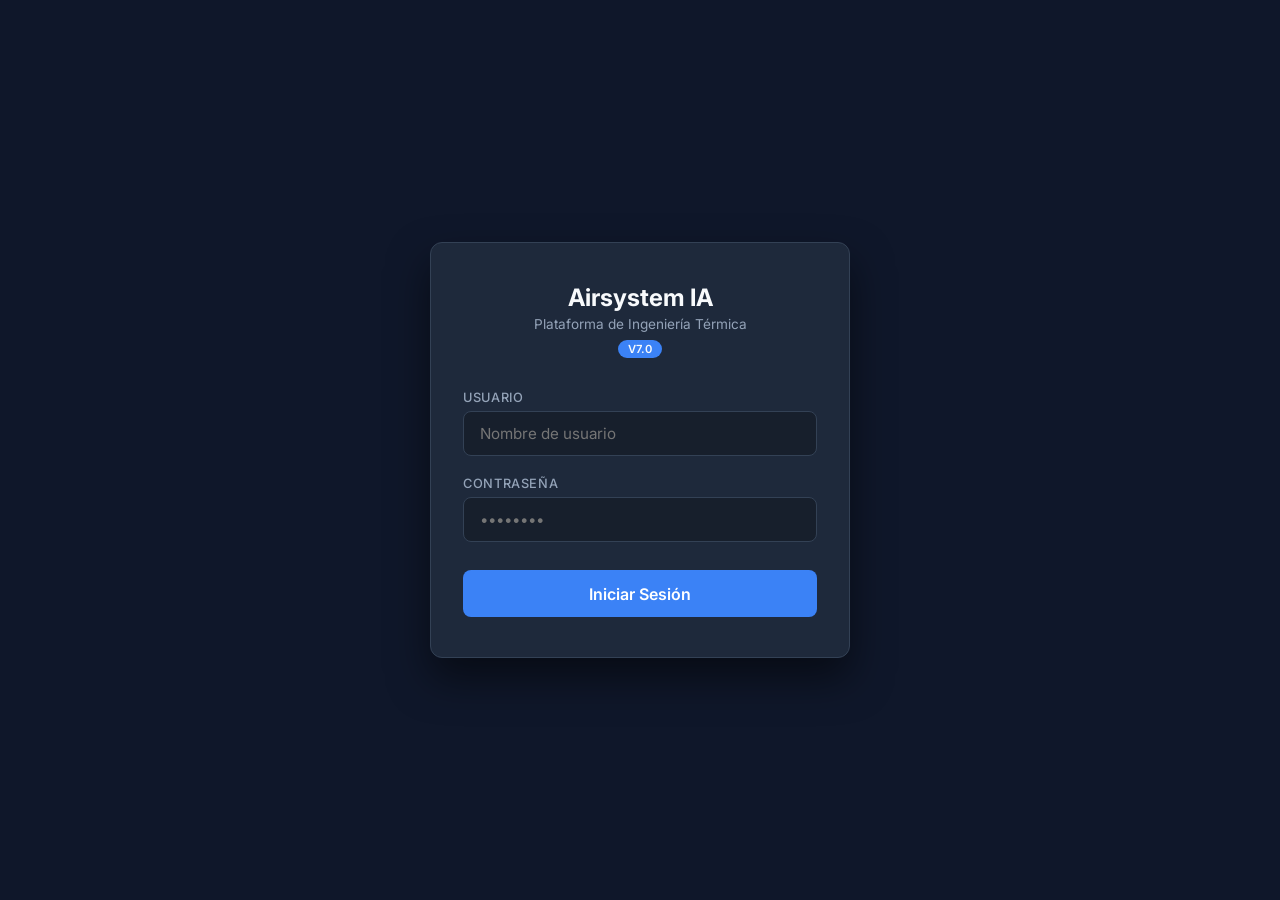
<file: Frontend/Templates/login.html>
<!-- login.html- Login principal para acceder al uso de el sistema -->

<!DOCTYPE html>
<html lang="es">
<head>
  <meta charset="UTF-8">
  <meta name="viewport" content="width=device-width, initial-scale=1.0">
  <title>Airsystem IA — Acceso</title>
  <link href="https://fonts.googleapis.com/css2?family=Inter:wght@300;400;500;600;700&display=swap" rel="stylesheet">
  <style>
    :root {
      --canvas:   #0f172a;
      --sidebar:  #1e293b;
      --border:   #334155;
      --primary:  #3b82f6;
      --primary-dark: #2563eb;
      --danger:   #ef4444;
      --text:     #f8fafc;
      --muted:    #94a3b8;
      --radius:   12px;
    }
    * { margin:0; padding:0; box-sizing:border-box; }
    body {
      font-family: 'Inter', system-ui, sans-serif;
      background: var(--canvas);
      color: var(--text);
      min-height: 100vh;
      display: flex;
      align-items: center;
      justify-content: center;
    }

    /* ── Card de login ── */
    .login-card {
      background: var(--sidebar);
      border: 1px solid var(--border);
      border-radius: var(--radius);
      padding: 2.5rem 2rem;
      width: 100%;
      max-width: 420px;
      box-shadow: 0 20px 40px rgba(0,0,0,.5);
    }
    .login-header { text-align: center; margin-bottom: 2rem; }
    .login-header h1 { font-size: 1.5rem; font-weight: 700; margin-bottom: .25rem; }
    .login-header p  { font-size: .85rem; color: var(--muted); }
    .version-badge {
      display: inline-block; font-size: .7rem;
      background: var(--primary); padding: 2px 10px;
      border-radius: 20px; font-weight: 600; margin-top: .5rem;
    }

    /* ── Formulario ── */
    .field { display: flex; flex-direction: column; gap: 6px; margin-bottom: 1.25rem; }
    .field label { font-size: .8rem; font-weight: 500; color: var(--muted); text-transform: uppercase; letter-spacing: .05em; }
    .field input {
      background: rgba(0,0,0,.25); border: 1px solid var(--border);
      padding: .75rem 1rem; border-radius: 8px; color: white;
      font-family: inherit; font-size: .95rem; transition: border-color .2s;
    }
    .field input:focus { outline: none; border-color: var(--primary); box-shadow: 0 0 0 3px rgba(59,130,246,.15); }

    /* ── Botón ── */
    .btn-login {
      width: 100%; padding: .85rem; background: var(--primary);
      border: none; border-radius: 8px; color: white;
      font-family: inherit; font-size: 1rem; font-weight: 600;
      cursor: pointer; transition: background .2s, transform .1s;
      margin-top: .5rem;
    }
    .btn-login:hover   { background: var(--primary-dark); }
    .btn-login:active  { transform: scale(.98); }
    .btn-login:disabled { opacity: .6; cursor: not-allowed; }

    /* ── Mensaje de error ── */
    .error-msg {
      display: none; align-items: center; gap: 8px;
      background: rgba(239,68,68,.1); border: 1px solid rgba(239,68,68,.3);
      border-radius: 8px; padding: .75rem 1rem;
      color: #fca5a5; font-size: .85rem; margin-bottom: 1rem;
    }
    .error-msg.show { display: flex; }

    /* ── Info de usuarios de prueba ── */
    .demo-info {
      margin-top: 1.5rem; padding: 1rem;
      background: rgba(59,130,246,.06); border: 1px solid rgba(59,130,246,.2);
      border-radius: 8px; font-size: .8rem; color: var(--muted);
    }
    .demo-info strong { color: var(--text); }
    .demo-info table  { width: 100%; margin-top: .5rem; border-collapse: collapse; }
    .demo-info td     { padding: 4px 8px; }
    .demo-info tr:first-child td { color: var(--muted); font-size: .75rem; text-transform: uppercase; }
    .role-admin  { color: #f97316; font-weight: 600; }
    .role-viewer { color: #10b981; font-weight: 600; }
  </style>
</head>
<body>
  <div class="login-card">

    <div class="login-header">
      <h1>Airsystem IA</h1>
      <p>Plataforma de Ingeniería Térmica</p>
      <span class="version-badge">V7.0</span>
    </div>

    <!-- Mensaje de error dinámico -->
    <div class="error-msg" id="errorMsg">
      <span>⚠</span>
      <span id="errorText">Credenciales incorrectas</span>
    </div>

    <!-- Formulario -->
    <div class="field">
      <label>Usuario</label>
      <input type="text" id="inputUser" placeholder="Nombre de usuario" autocomplete="username">
    </div>
    <div class="field">
      <label>Contraseña</label>
      <input type="password" id="inputPass" placeholder="••••••••" autocomplete="current-password">
    </div>

    <button class="btn-login" id="btnLogin" onclick="intentarLogin()">
      Iniciar Sesión
    </button>

    <!-- Credenciales de demo (remover en producción) -->

  </div>

  <script>
    // Permitir login con Enter
    document.getElementById('inputPass').addEventListener('keydown', e => {
      if (e.key === 'Enter') intentarLogin();
    });
    document.getElementById('inputUser').addEventListener('keydown', e => {
      if (e.key === 'Enter') document.getElementById('inputPass').focus();
    });

    async function intentarLogin() {
      const btn  = document.getElementById('btnLogin');
      const user = document.getElementById('inputUser').value.trim();
      const pass = document.getElementById('inputPass').value;

      if (!user || !pass) {
        mostrarError('Completa todos los campos');
        return;
      }

      btn.disabled   = true;
      btn.textContent = 'Verificando...';

      try {
        const res  = await fetch('/api/auth/login', {
          method:      'POST',
          credentials: 'include',                     
          headers:     { 'Content-Type': 'application/json' },
          body:        JSON.stringify({ username: user, password: pass })
        });
        const data = await res.json();

        if (data.success) {
          window.location.href = '/';                    
        } else {
          mostrarError(data.error || 'Credenciales incorrectas');
          btn.disabled    = false;
          btn.textContent = 'Iniciar Sesión';
        }
      } catch (_) {
        mostrarError('No se pudo conectar con el servidor');
        btn.disabled    = false;
        btn.textContent = 'Iniciar Sesión';
      }
    }

    function mostrarError(msg) {
      document.getElementById('errorText').textContent = msg;
      document.getElementById('errorMsg').classList.add('show');
    }
  </script>
</body>
</html>
</file>
